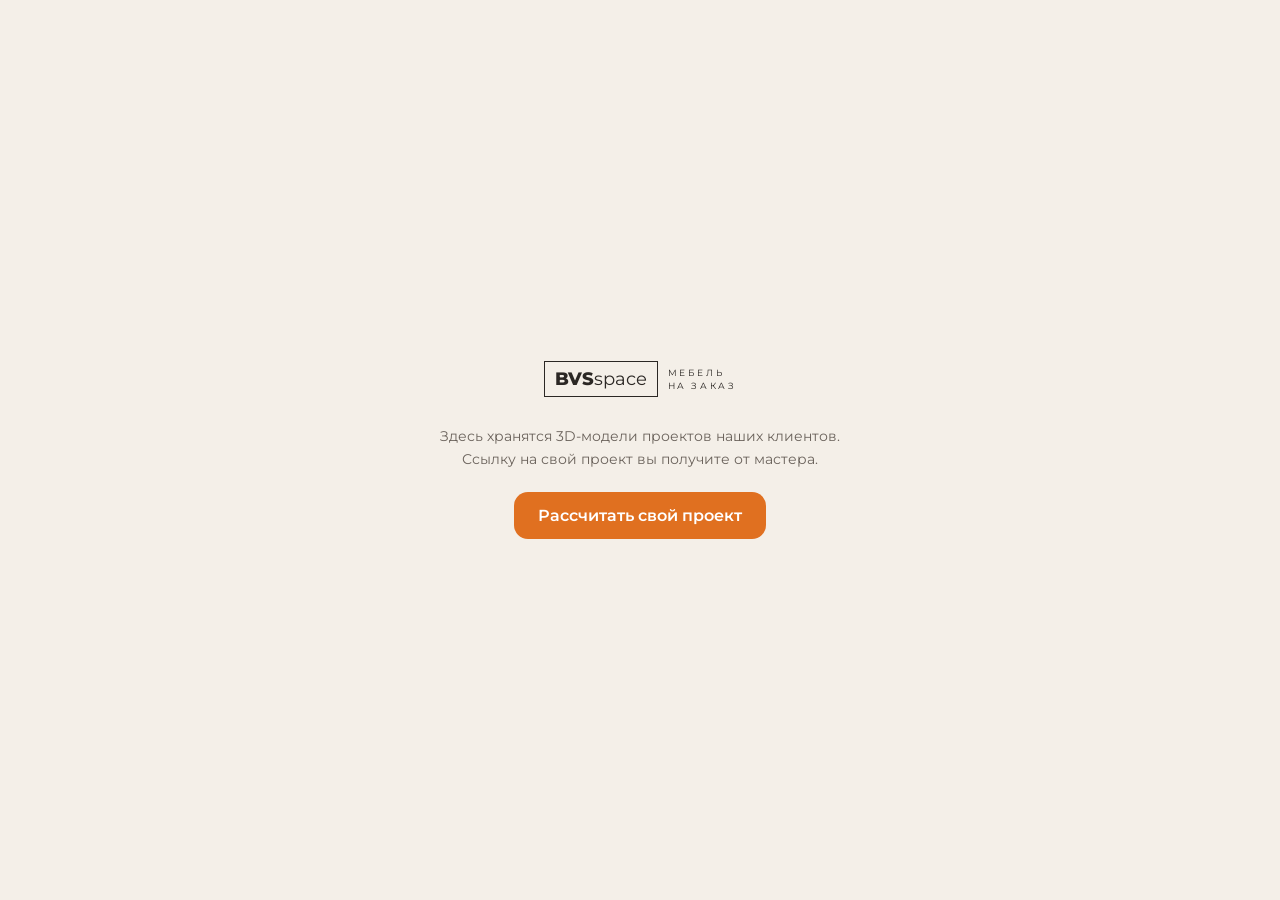
<file: index.html>
<!doctype html>
<html lang="ru">
<head>
<meta charset="utf-8">
<meta name="viewport" content="width=device-width,initial-scale=1">
<title>3D-проекты — BVSspace</title>
<meta name="robots" content="noindex">
<link href="https://fonts.googleapis.com/css2?family=Montserrat:wght@400;600;800&display=swap" rel="stylesheet">
<style>
:root{--or:#e07020;--ink:#2b2724;--mut:#6a625b;--bg:#f4efe8}
*{box-sizing:border-box;margin:0}
body{min-height:100vh;display:flex;align-items:center;justify-content:center;background:var(--bg);color:var(--ink);font-family:Montserrat,system-ui,sans-serif;padding:24px;text-align:center}
.mark{display:inline-flex;align-items:center;gap:10px;margin-bottom:28px}
.mark b{border:1.5px solid currentColor;padding:6px 10px;font-weight:800;font-size:18px}
.mark b span{font-weight:400}
.mark small{font-size:9px;letter-spacing:2.6px;text-transform:uppercase;line-height:1.45;text-align:left}
p{color:var(--mut);font-size:14px;line-height:1.6;max-width:420px;margin:0 auto 22px}
a.cta{display:inline-block;background:var(--or);color:#fff;text-decoration:none;font-weight:600;padding:14px 24px;border-radius:14px}
</style>
</head>
<body>
<main>
<div class="mark"><b>BVS<span>space</span></b><small>мебель<br>на заказ</small></div>
<p>Здесь хранятся 3D-модели проектов наших клиентов. Ссылку на свой проект вы получите от мастера.</p>
<a class="cta" href="https://vbsspace.github.io/anketa/proekt/">Рассчитать свой проект</a>
</main>
</body>
</html>
</file>
